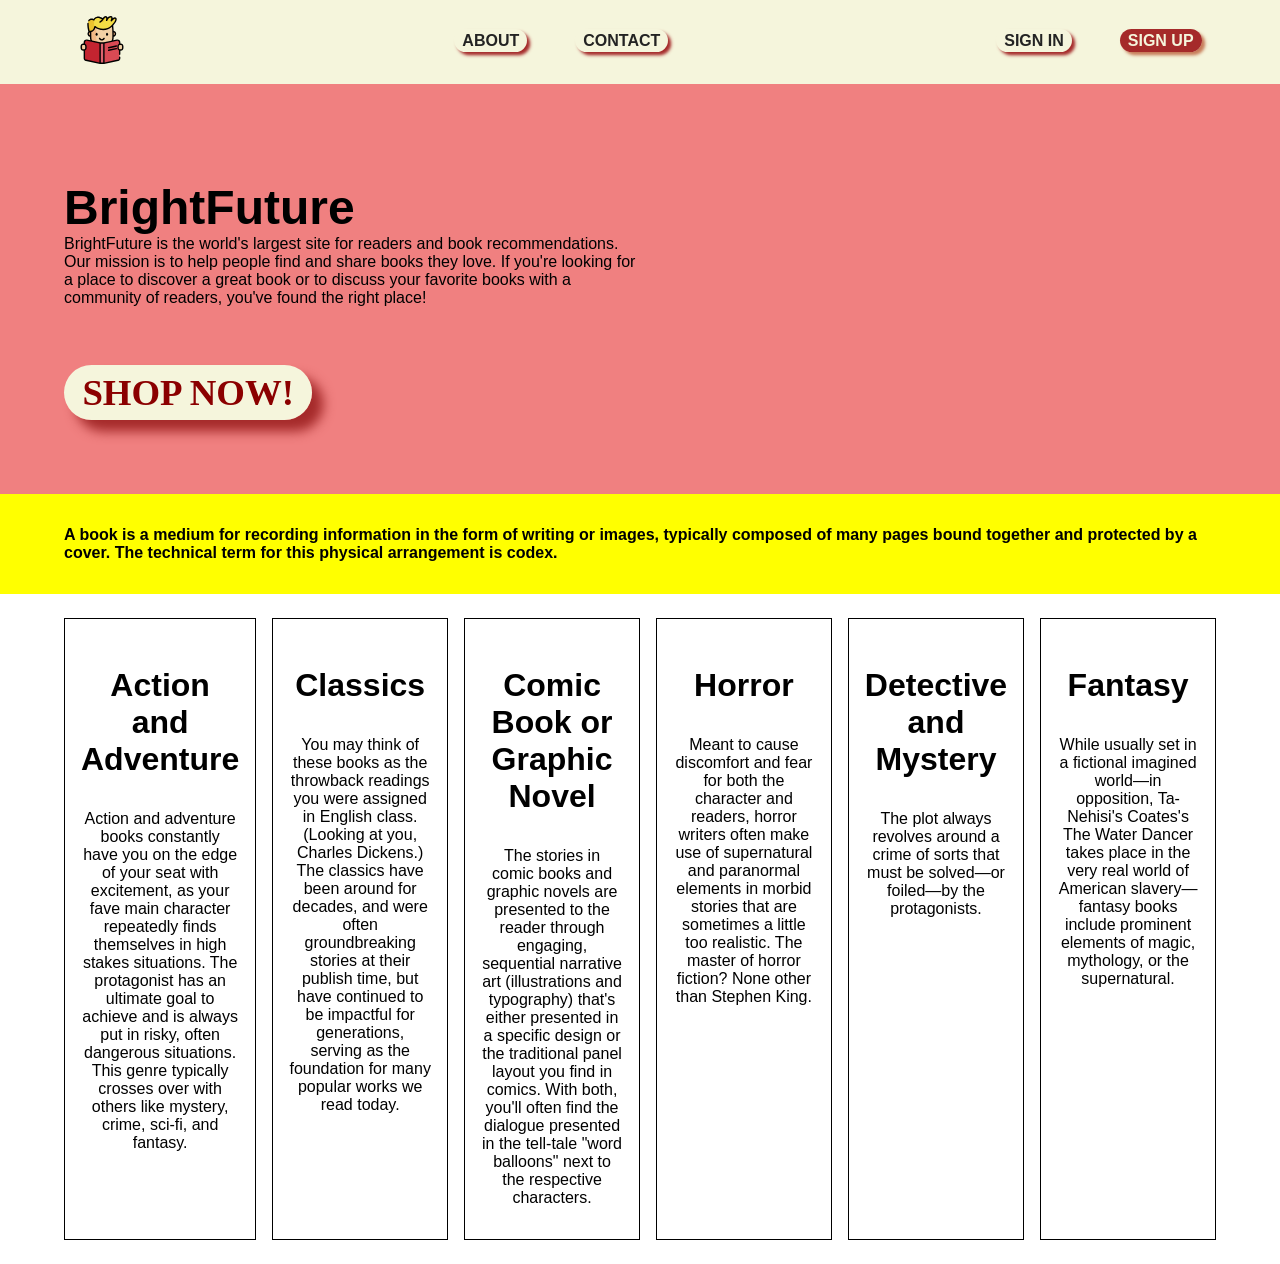
<file: intenship project/index.html>
<!DOCTYPE html>
<html lang="en">

<head>
    <meta charset="UTF-8">
    <meta http-equiv="X-UA-Compatible" content="IE=edge">
    <meta name="viewport" content="width=device-width, initial-scale=1.0">
    <link rel="stylesheet" href="index.css">
    <title>Sample WebPage</title>
</head>

<body>
    <header>
        <nav class="nav">
            <div class="container row">
                <a href="#" class="logo">
                    <img src="photos/read.svg" alt="bright future">
                </a>
                <ul class="nav__list row">
                    <li class="nav__item"><a href="aboutus.html" class="nav__link">about</a></li>
                    <li class="nav__item"><a href="contactus.html" class="nav__link">contact</a></li>

                </ul>
                <ul class="nav__list row">
                    <li class="nav__item"><a href="login.html" class="nav__link">sign in</a></li>
                    <li class="nav__item"><a href="form.html" class="nav__link nav__link--btn">sign up</a></li>
                </ul>
            </div>
        </nav>
    </header>
    <main>
        <section class="hero__section">
            <div class="container">
                <div class="hero__content">
                    <p class="hero__text"><span>BrightFuture</span> <br> 
                       BrightFuture is the world's largest site for readers and book recommendations. Our mission is to help people find and share books they love. If you're looking for a place to discover a great book or to discuss your favorite books with a community of readers, you've found the right place!</p>
                    <a href="home.html" class="btn">shop now!</a>
                </div>
            </div>
            <div class="offers">
                <div class="container">
                    <p class="offers__text">A book is a medium for recording information in the form of writing or images, typically composed of many pages bound together and protected by a cover. The technical term for this physical arrangement is codex.</p>
                </div>
            </div>
        </section>
        <section class="categories container row">
            <div class="cate__container">
                <h3 class="cate--title">Action and Adventure</h3>
                <p class="cate--text">Action and adventure books constantly have you on the edge of your seat with excitement, as your fave main character repeatedly finds themselves in high stakes situations. The protagonist has an ultimate goal to achieve and is always put in risky, often dangerous situations. This genre typically crosses over with others like mystery, crime, sci-fi, and fantasy.</p>
            </div>
            <div class="cate__container">
                <h3 class="cate--title">Classics</h3>
                <p class="cate--text">You may think of these books as the throwback readings you were assigned in English class. (Looking at you, Charles Dickens.) The classics have been around for decades, and were often groundbreaking stories at their publish time, but have continued to be impactful for generations, serving as the foundation for many popular works we read today.</p>
            </div>
            <div class="cate__container">
                <h3 class="cate--title">Comic Book or Graphic Novel</h3>
                <p class="cate--text">The stories in comic books and graphic novels are presented to the reader through engaging, sequential narrative art (illustrations and typography) that's either presented in a specific design or the traditional panel layout you find in comics. With both, you'll often find the dialogue presented in the tell-tale "word balloons" next to the respective characters.</p>
            </div>
            <div class="cate__container">
                <h3 class="cate--title">Horror</h3>
                <p class="cate--text">Meant to cause discomfort and fear for both the character and readers, horror writers often make use of supernatural and paranormal elements in morbid stories that are sometimes a little too realistic. The master of horror fiction? None other than Stephen King.</p>
            </div>
            <div class="cate__container">
                <h3 class="cate--title">Detective and Mystery</h3>
                <p class="cate--text">The plot always revolves around a crime of sorts that must be solved—or foiled—by the protagonists.</p>
            </div>
            <div class="cate__container">
                <h3 class="cate--title">Fantasy</h3>
                <p class="cate--text">While usually set in a fictional imagined world—in opposition, Ta-Nehisi's Coates's The Water Dancer takes place in the very real world of American slavery—fantasy books include prominent elements of magic, mythology, or the supernatural.</p>
            </div>
        </section>
    </main>
</body>

</html>
</file>
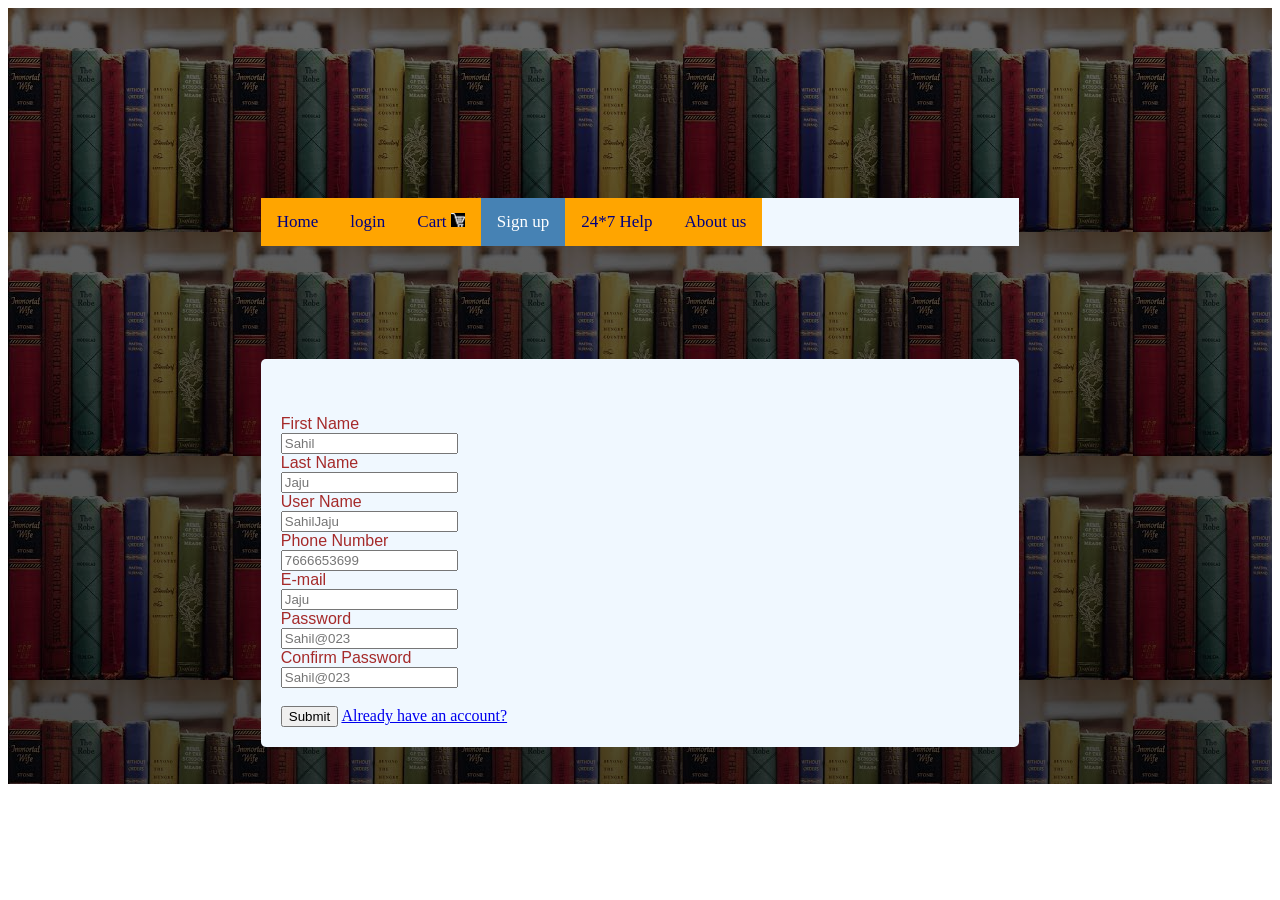
<file: intenship project/FORM.HTML>
<!DOCTYPE html>
<html lang="en">
<head>
    <meta charset="UTF-8">
    <meta http-equiv="X-UA-Compatible" content="IE=edge">
    <meta name="viewport" content="width=device-width, initial-scale=1.0">
    <title>Document</title>
    <link rel="stylesheet" href="FORM.CSS">
    <script type="text/javascript">
        function validateform(){  
            var Fname=document.myform.Fname.value;  
            var Lname=document.myform.Lname.value;
            var Uname=document.myform.Uname.value;
            var Num=document.myform.Number.value;
            var email=document.myform.email.value;
            var password=document.myform.password.value;
            var confirm = document.myform.confirm.value;  
              
            if (Fname==null || name==""){  
              alert("Section can't be blank");  
              return false;  
            }
            if (Lname==null || name==""){  
              alert("Section can't be blank");  
              return false;
             }
             if (Uname==null || name==""){  
              alert("Section can't be blank");  
              return false;
              }
              if (Num==null || name==""){  
              alert("Section can't be blank");  
              return false;
              }
              if (email==null || name==""){  
              alert("Section can't be blank");  
              return false;
              }
              if (password==null || name==""){  
              alert("Section can't be blank");  
              return false;
              }
              else if(password.length<6){  
              alert("Password must be at least 6 characters long.");  
              return false;
                }
              if (confirm==null || name==""){  
              alert("Section can't be blank");  
              return false;
              }
              if (confirm!=password) {
                alert("Password and confirm password are not same");
                return false;
              }
            }  
          
    </script>
</head>
<body>
    <div class="container" style=" background:linear-gradient(
      180.43deg
      , rgba(0,0,0,0.60) 0%, rgba(0,0,0,0.70) 100%), url(download.jfif)">
                  <div class ="inbox">
                <div class="topnav">
                              <a href="home.html">Home</a>
                              <a  href="login.html">login</a>
                              <a href="cart.html">Cart
                              <img src="photos\cart.png" height="14" width="14">
                              </a>
                              <a class="active" href="FORM.html"> Sign up</a>
                              <a href="contactus.html">24*7 Help</a>
                              <a href="aboutus.html"> About us</a>
                              
                          
                </div>        
            </div>
        <div class="FORM">
            <form name="myform" onsubmit="return validateform()">
                <br><br><label for="Fname">First Name</label>
                <br><input type="text" name="Fname" id="Fname" placeholder="Sahil">
                <br><label for="Lname">Last Name</label>
                <br><input type="text" name="Lname" id="Lname" placeholder="Jaju">
                <br><label for="Uname">User Name</label>
                <br><input type="text" name="Uname" id="Uname" placeholder="SahilJaju">
                <br><label for="Number">Phone Number</label>
                <br><input type="text" name="Number" id="Number" placeholder="7666653699">
                <br><label for="email">E-mail</label>
                <br><input type="email" name="email" id="email" placeholder="Jaju">
                <br><label for="Password">Password</label>
                <br><input type="Password" name="Password" id="Password" placeholder="Sahil@023">
                <br><label for="Confirm">Confirm Password</label>
                <br><input type="Password" name="Confirm" id="Confirm" placeholder="Sahil@023">
                <br><a href="login.html"><br><input type="submit" onclick="return validateform()" value="Submit"></a>
                <a href="login.html"> Already have an account?</a>
            </form>
        </div>    
    </div>
</body>
</html>
</file>
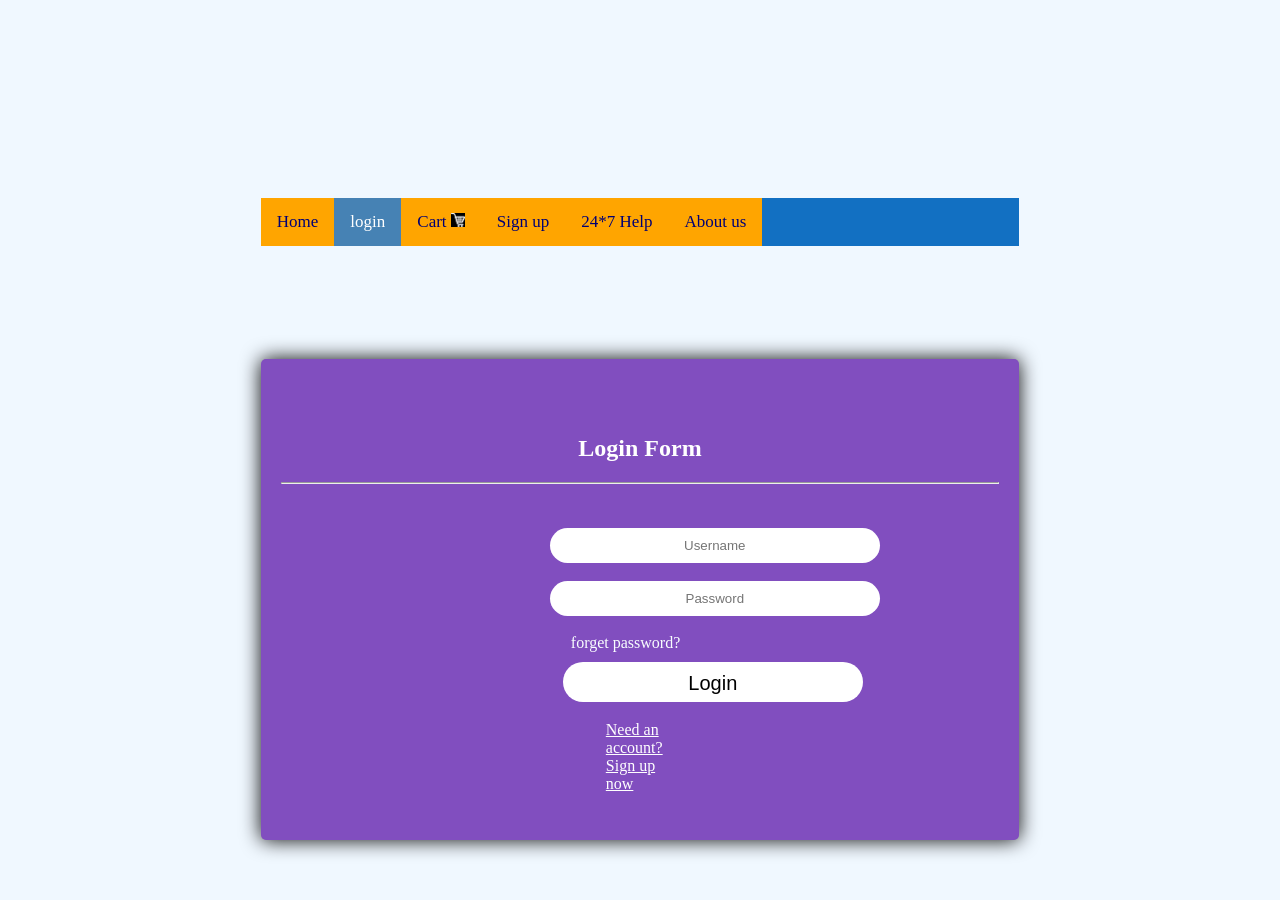
<file: intenship project/login.html>
<!doctype html>
    <head>
    	<title>Login E-Book</title>
    	<link rel="stylesheet" type="text/css" href="login.css">
    	<script type="text/javascript">
        function validateform(){  
            var name=document.myform.name.value;  
            var password=document.myform.password.value;  
              
            if (name==null || name==""){  
              alert("Name can't be blank");  
              return false;  
            }else if(password.length<6){  
              alert("Password must be at least 6 characters long.");  
              return false;  
            }  
           }  
    </script>
    </head>
    <body>
    	<div class="container">
			<div class ="inbox">
				<div class="topnav">
							  <a href="home.html">Home</a>
							  <a class="active" href="login.html">login</a>
							  <a href="cart.html">Cart
							  <img src="photos\cart.png" height="14" width="14">
							  </a>
							  <a href="FORM.html"> Sign up</a>
							  <a href="contactus.html">24*7 Help</a>
							  <a href="aboutus.html"> About us</a>
							  
						  
				</div>		  
    	    </div>
    	<div class="whole" >
				
		    	<form name="myform" action="home.html" onsubmit="return validateform()" method="post">
		    		<br>
		    		<br>
		    		<h2 style="font-family: Georgia, 'Times New Roman', Times, serif; text-align: center; color: white;">Login Form</h2>
		    		<hr>
					<div class="log">
		    		<div class="form-group">
			    		<label id="username"></label>
			    		<input type="text" id="username" name="username" value="" placeholder="Username" required />
			    	    
		    	    </div>
		    	    <div class="form-group">	
			    		<label id="pass"></label>
			    		<input type="text" id="pass" name="password" placeholder="Password" required/>
			    	</div>
				    <div class="forget"><a href="">forget password?</a></div>
		    		<div id="log">
		    		<input type="submit" id="log" name="log" value="Login">
					</div>
					<div id="signup"><a href="FORM.HTML">Need an account? Sign up now</a></div>

					</div>
		    	</form>
		    
		    <?php
		    	$n=$_POST['name'];
		    	$b=$_POST['password']

		    	echo "Username name".$n
		    	echo "password".$b
		     ?> 
			   
        </div>

		 </body>
	</html>
</file>
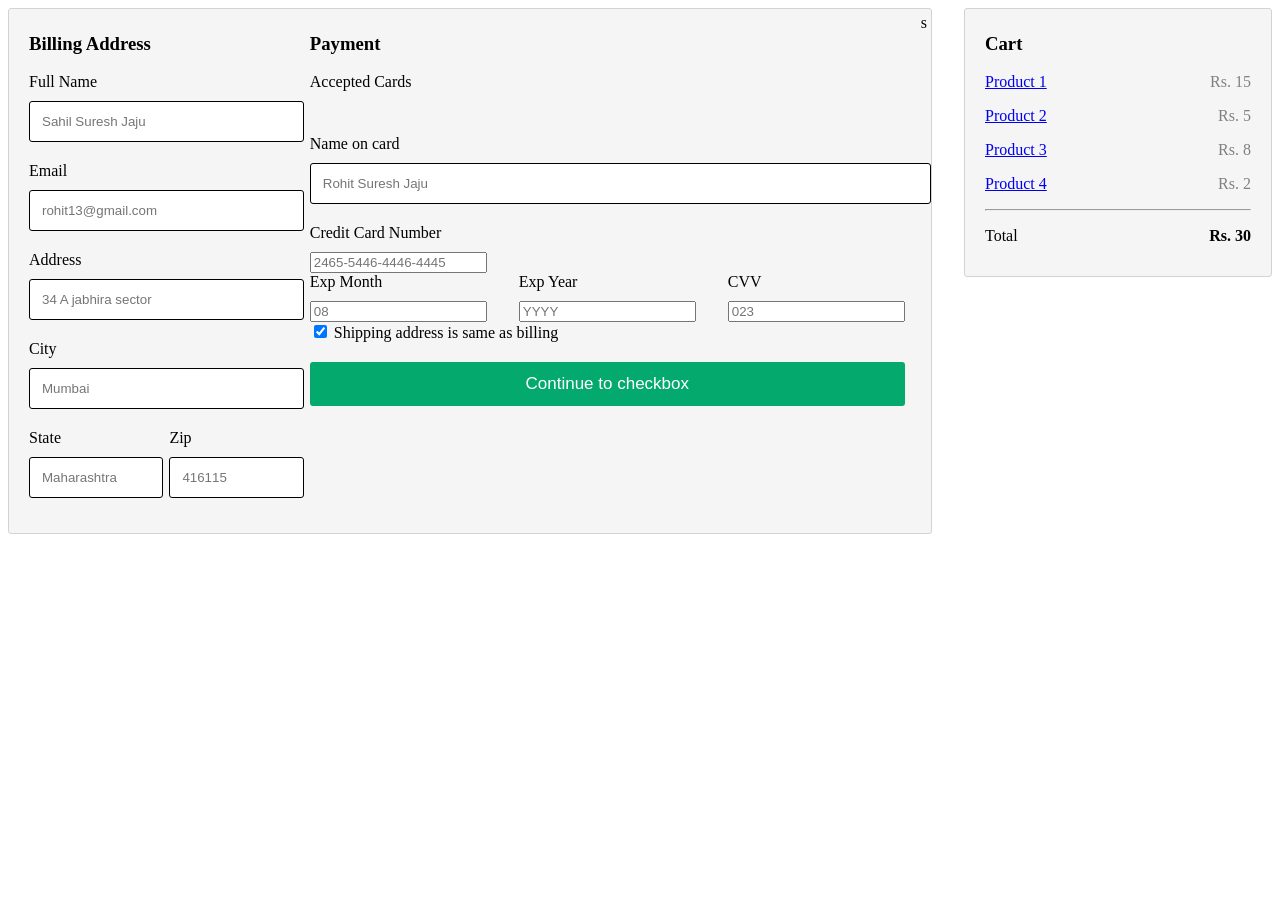
<file: intenship project/payment.html>
<!doctype html>
	<head>
		<link rel="stylesheet" type="text/css" href="payment.css">
		<title>Payment</title>
	</head>
	<body>
		<div class="row">
			<div class="col-75">
				<div class="container">
					<form action="action_page.php">
						<div class="row">
							<div class="col-50">
								<h3>Billing Address</h3>
								<label for="fname"><i class="fa fa-user"></i>Full Name</label>
								<input type="text" id="fname" name="firstname" placeholder="Sahil Suresh Jaju">
								<label for="email"><i class="fa fa-envelope"></i>Email</label>
								<input type="text" id ="email" name="email" placeholder="rohit13@gmail.com">
								<label for="Address"><i class="fa fa-address-card-o"></i>Address</label>
								<input type="text" id="Address"name="Address" placeholder="34 A jabhira sector">
								<label for= "city"><i class="fa fa-institution"></i>City</label>
								<input type="text"  id ="city" name="city" placeholder="Mumbai">

								<div class="row">
									<div class="col-50">
										<label for="state">State</label>
										<input type="text" id="State" name="state" placeholder="Maharashtra">	
									</div>

									<div class="col-50">
										<label for="zip">Zip</label>
										<input type="text" id="zip" name="zip" placeholder="416115">
									</div>
								</div>	
							</div>
							<div class="col-50">
								<h3>Payment</h3>
								<label for="fname">Accepted Cards</label>
								<div class="icon-container">
									<i class="fa fa-cc-visa" style="color: navy;"></i>
									<i class="fa fa-cc-amex" style="color:red;"></i>
								</div>
								<label for="cname">Name on card</label>
								<input type="text" id="cname"name="CardName" placeholder="Rohit Suresh Jaju">
								<label for="Cnum"> Credit Card Number</label>
								<input type="Number" id="Cnum" name="CardNumber" placeholder="2465-5446-4446-4445">
								<div class="row">	
									<div class="col-8">
										<label for="Month">Exp Month</label>
										<input type="Number" id="Month" name="card Expiry" placeholder="08">
									</div>	
									<div class="col-16">
										<label for="Year">Exp Year</label>
										<input type="Number" id="Year" name="card Expiry" placeholder="YYYY">
									</div>
									<div class="col-25">
										<label for="CVV">CVV</label>
										<input type="Number" id="CVV" name="CVV" placeholder="023">
									</div>
								</div>
								<div>
									<label>
										<input type="checkbox" checked="checked" name="sameadr"> Shipping address is same as billing
									</label>
									<input type="submit" value="Continue to checkbox" class="btn">
								</div>	
							</div>s
						</div>
					</form>
				</div>
			</div>
		<div class="col-25">
			<div class="container">
				<h3>Cart
				<span class="price" style="color: black;">
					<i class="fa fa-shopping-cart"></i>
				</span>
				</h3>
				<p><a href="#">Product 1</a> <span class="price">Rs. 15</span></p>
			    <p><a href="#">Product 2</a> <span class="price">Rs. 5</span></p>
			    <p><a href="#">Product 3</a> <span class="price">Rs. 8</span></p>
			    <p><a href="#">Product 4</a> <span class="price">Rs. 2</span></p>
			      <hr>
			    <p>Total <span class="price" style="color:black"><b>Rs. 30</b></span></p>
			</div>
		</div>
		</div>		
	</body>
	</html>
</file>
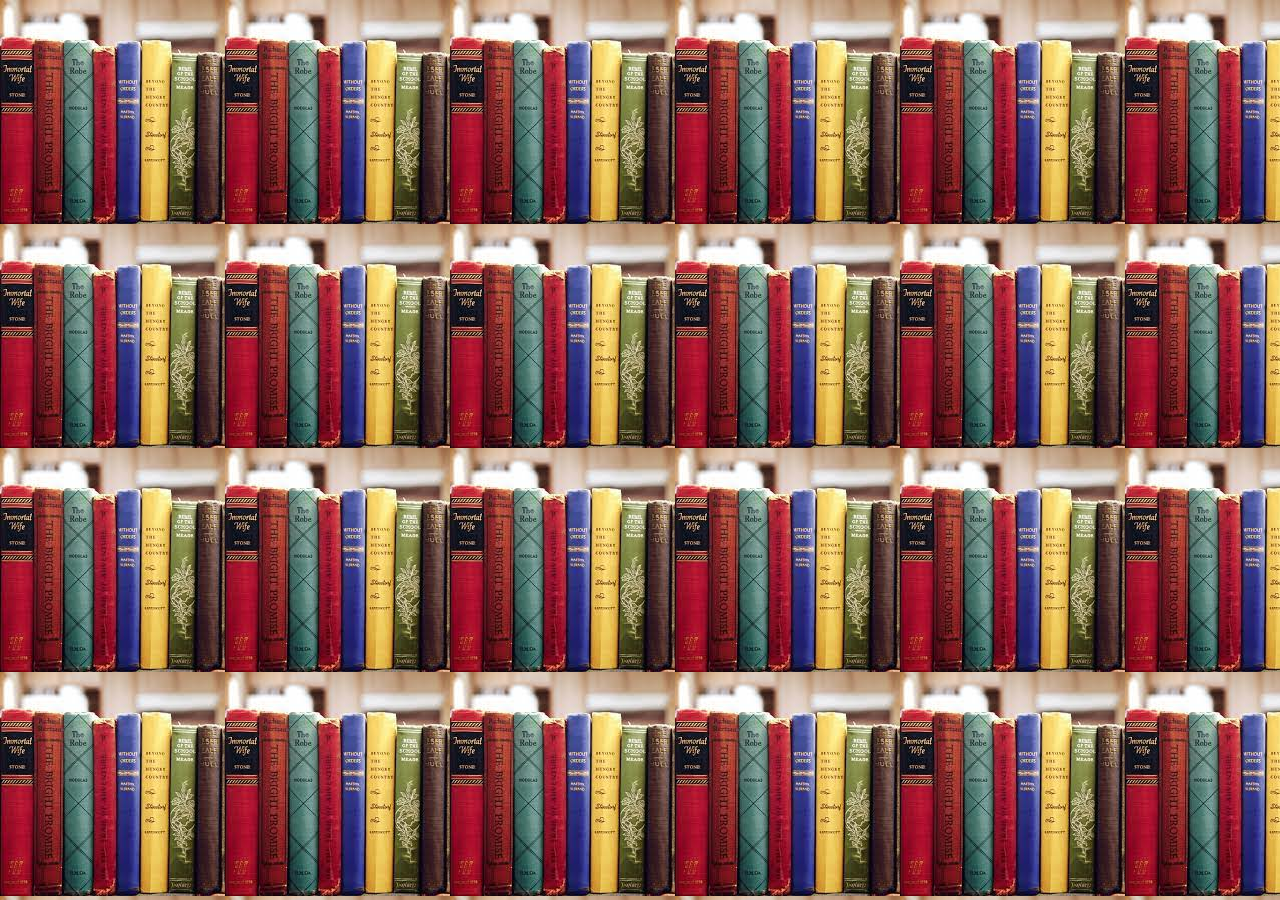
<file: intenship project/popup.html>
<!DOCTYPE html>
<html lang="en">
<head>
    <meta charset="UTF-8">
    <meta http-equiv="X-UA-Compatible" content="IE=edge">
    <meta name="viewport" content="width=device-width, initial-scale=1.0">
    <title>Document</title>
    <link rel="stylesheet" href="popup.css">
    
</head>
<body>
    <div class="big">
        <div class="small">
            <div class="close">+</div>
        <h1 style="border-bottom: 2px solid rgb(255, 255, 255); padding-bottom: 10px; color: white;">Login Form</h1>
            <form action="#" method="POST">
                <label id="username"></label>
                <input type="text" id="username" placeholder="Username" required>
                <label id="pass"></label>
                <input type="password" id="pass" placeholder="password" required>
                <a href="#" class="button">Login</a>
            
        </div>
    </div>
    
</body>
</html>
</file>
<file: intenship project/index.css>
*,*::before,*::after {
    box-sizing: border-box;
}

body {
    margin: 0;
    font-size: 16px;
    font-family: 'Roboto', sans-serif;
}

img {
    max-width: 100%;
}

span {
    font-weight: bolder;
    font-size: 3em;
}
.row {
    display: flex;
    justify-content: space-between;
}

.container {
    margin: 0 auto;
    width: 90%;
    max-width: 1200px;
}

.nav {
    background-color: beige;
    padding: 1em;
}

.logo {
    align-self: center;
    width: 3rem;
    /* box-shadow: 1px 1px 1px 1px lightcoral; */
}

.logo:hover {
    opacity: 70%;
}

.nav__item {
    list-style: none;
}

.nav__link {
    text-decoration: none;
    text-transform: uppercase;
    color: #232323;
    font-weight: bold;

    border-radius: 100px;
    box-shadow: 0.2em 0.2em 0.2em brown;
    padding: 0.2em 0.5em;
}

.nav__link--btn {
    color: beige;
    background-color: brown;
    padding: 0.2em 0.5em;
    border-radius: 50px;
    box-shadow: 0.2em 0.2em 0.2em rgb(199, 123, 88);

}

.nav__link--btn:hover {
}

.nav__link:hover {
    opacity: 70%;
}

.nav__item + .nav__item {
    margin-left: 3em;
}

.hero__section {
    background-color: lightcoral;
    padding-top: 5em;
}

.hero__content {
    /* padding: 2em; */

}

.hero__text {
    width: 50%;
    margin-bottom: 4em;
}

.btn {
    width: fit-content;

    text-decoration: none;
    text-transform: uppercase;
    color: darkred;
    font-size: 2.3rem;
    font-family: serif;
    font-weight: bold;

    background-color: beige;
    border-radius: 100px;
    padding: 0.2em 0.5em;
    box-shadow: 0.31em 0.31em 0.31em brown;
}

.btn:hover {
    opacity: 70%;
}

.offers {
    background-color: yellow;
    margin-top: 5em;
    padding: 1em 0;

    font-weight: bold;

}

.cate__container {
    width: 100%;
    padding: 1em;
    flex-grow: 1;

    text-align: center;
    border: 1px solid black;
    margin: 1.5em 0;
}

.cate__container + .cate__container {
    margin-left: 1em;
}

.cate--title {
    font-weight: bolder;
    font-size: 2em;
}
</file>
<file: intenship project/FORM.CSS>
body{
    /* background-image: url(download.jfif); */
    background-repeat:unset;
   
}
form {
    background-color: aliceblue;
    color: brown;
    padding: 20px 20px;
    border-radius: 5px;
    margin-top: 15%;
    border-color: black;
    border-width: 4px;
    align-content: center;
}
.container {
    background-color: rgba(0, 0,0, 0.5);
    height: 700px;
    padding-top: 6%;
    padding-left: 20%;
    padding-right: 20%;
    border: brown;
}
label{
    font-family: 'Lato',sans-serif;
    font-size: 30;
}
input{
    size: 50;
}
.topnav{
    overflow: initial;
    background-color: aliceblue;
    align-content: center;
    margin-top: 15%;
}

.topnav a{
    float: left;
    display: block;
    color: navy;
    text-align: center;
    padding: 14px 16px;
    text-decoration: none;
    font-size: 17px;
    background-color: orange;
}

.topnav a:hover{
    background-color: brown;
    color: white;
}

.topnav a.active{
    background-color: steelblue;
    color: white;
}

.topnav input[type=text]{
    float: left;
    padding: 6px;
    border: black;
    margin-top: 8px;
    margin-right: 16px;
    font-size: 17px;
}
</file>
<file: intenship project/login.css>
@media screen and (max-width: 150px) and (min-width: 960px) {
  body {
    background-color: rgb(104, 83, 83);
  }
}

body{
	background-color: aliceblue;
    /* background:linear-gradient(
      180.43deg
      , rgba(0,0,0,0.90) 0%, rgba(0,0,0,0.30) 100%),*/}
form {
    background-color: #814ebf;
    color: brown;
    padding: 20px 20px;
    border-radius: 5px;
    margin-top: 15%;
    box-shadow: 0px 0px 20px rgb(3, 3, 3);
}
.form-group{
    margin: 18px 69px;
}
.form-group input:hover{
    border: solid #351d53;
    border-radius: 20px;
    
}
.form-group input{
    border: none;
    border-radius: 20px;
    border-color: lightblue;
    padding: 10px 15px;
    text-align: center;
    width: 300px;
    
    
}
.log{
    padding: 18px 200px;
}
.container {
    padding-top: 6%;
    padding-left: 20%;
    padding-right: 20%;
    border: brown;
}
label{
	font-family: 'Lato',sans-serif;
	font-size: 30;
}
input{
	size: 50;
}
.topnav{
    overflow: initial;
    background-color: rgb(18, 112, 194);
    align-content: center;
    margin-top: 15%;
}

.topnav a{
    float: left;
    display: block;
    color: rgb(0, 0, 116);
    text-align: center;
    padding: 14px 16px;
    text-decoration: none;
    font-size: 17px;
    background-color: orange;
}

.topnav a:hover{
    background-color: brown;
    color: white;
}

.topnav a.active{
    background-color: steelblue;
    color: white;
}

.topnav input[type=text]{
    float: left;
    padding: 6px;
    border: black;
    margin-top: 8px;
    margin-right: 16px;
    font-size: 17px;
}
.forget a{
    padding-left: 90px;
    text-decoration: none;
    color: rgb(249, 254, 255);
}
.forget a:hover{
    color: black;
    text-decoration: underline;
}

#log input{
    width: 300px;
    height: 40px;
    border-radius: 30px;
    border: none;
    background-color: white;
    font-size: 20px;
    
    
}

#log{
    padding: 10px 82px;
}
#log input:hover{
    border-radius: 40px;
    color: white;
    background-color: black;
    transition: background-color 0.25s;
}
#signup{
    padding: 9px 125px;
    
}
#signup a{
    color: white;
}
#signup a:hover{
    color: black;
}
</file>
<file: intenship project/payment.css>
.row{
  display: -ms-flexbox;
  display: flex;
  -ms-flex-warp: wrap;  
  flex-wrap: warp;
  margin: 0 -16px;
}

.col-25{
  -ms-flex: 25%;
  flex: 25%;
}

.col-50 {
  -ms-flex: 50%;
  flex: 50%;
}

.col-75 {
  -ms-flex: 75%; 
  flex: 75%;
}

.col-8 {
  -ms-flex: 8.33%; 
  flex: 8.33%;
}

.col-16{
  -ms-flex: 16.66%;
  flex: 16.66%;
}


.col-25,
.col-50,
.col-75,
.col-8,
.col-16 {
  padding: 0 16px;
}

.container {
  background-color: whitesmoke;
  padding: 5px 20px 15px 20px;
  border: 1px solid lightgrey;
  border-radius: 3px;
}

input[type=text] {
  width: 100%;
  margin-bottom: 20px;
  padding: 12px;
  border: 1px solid black;
  border-radius: 3px;
}

label {
  margin-left: 10px ss;
  margin-bottom: 10px;
  display: block;
}

.icon-container {
  margin-bottom: 20px;
  padding: 7px 0;
  font-size: 24px;
}

.btn {
  background-color: #04AA6D;
  color: white;
  padding: 12px;
  margin: 10px 0;
  border: none;
  width: 100%;
  border-radius: 3px;
  cursor: pointer;
  font-size: 17px;
}

.btn:hover {
  background-color: #45a049;
}

span.price {
  float: right;
  color: grey;
}

/* Responsive layout - when the screen is less than 800px wide, make the two columns stack on top of each other instead of next to each other (and change the direction - make the "cart" column go on top) */
@media (max-width: 800px) {
  .row {
    flex-direction: column-reverse;
  }
  .col-25 {
    margin-bottom: 20px;
  }
}
</file>
<file: intenship project/popup.css>
*{
    box-sizing: border-box;
}
body{
    background-image: url("download.jfif");
   background-size:auto;
    
}
.big{
    width: 100%;
    height: 100%;
    background-color: rgba(161, 102, 102, 0.7);
    position: absolute;
    top: 0;
    display: flex;
    justify-content: center;
    align-items: center;
    display: none;

}
.small{
    width:500px;
    height: 350px;
    background-color:#814ebf;
    box-shadow: 0px 0px 20px black;
    text-align: center;
    padding: 20px;
}
input{
   font-family: Georgia, 'Times New Roman', Times, serif;
   font-size: 15px;
   width: 50%;
   display: block;
   text-align: center;
   margin: 30px auto;
   padding: 10px;
   border: none;
}
.button {
    background-color: white;
    width: 80px;
    padding: 10px 40px;
    text-decoration: none;
    font-size: 18px;
    border-radius: 20px;
}
    
a:hover{
    color: rgb(255, 252, 246);
    background-color: rgb(0, 0, 0);
    /* padding: 13px 45px; */
    transition: all 0.25s;
}
.close{
   float: right;
   font-size: 30px;
   transform: rotate(45deg);
   color: white;
   cursor: pointer;
    
}
</file>
